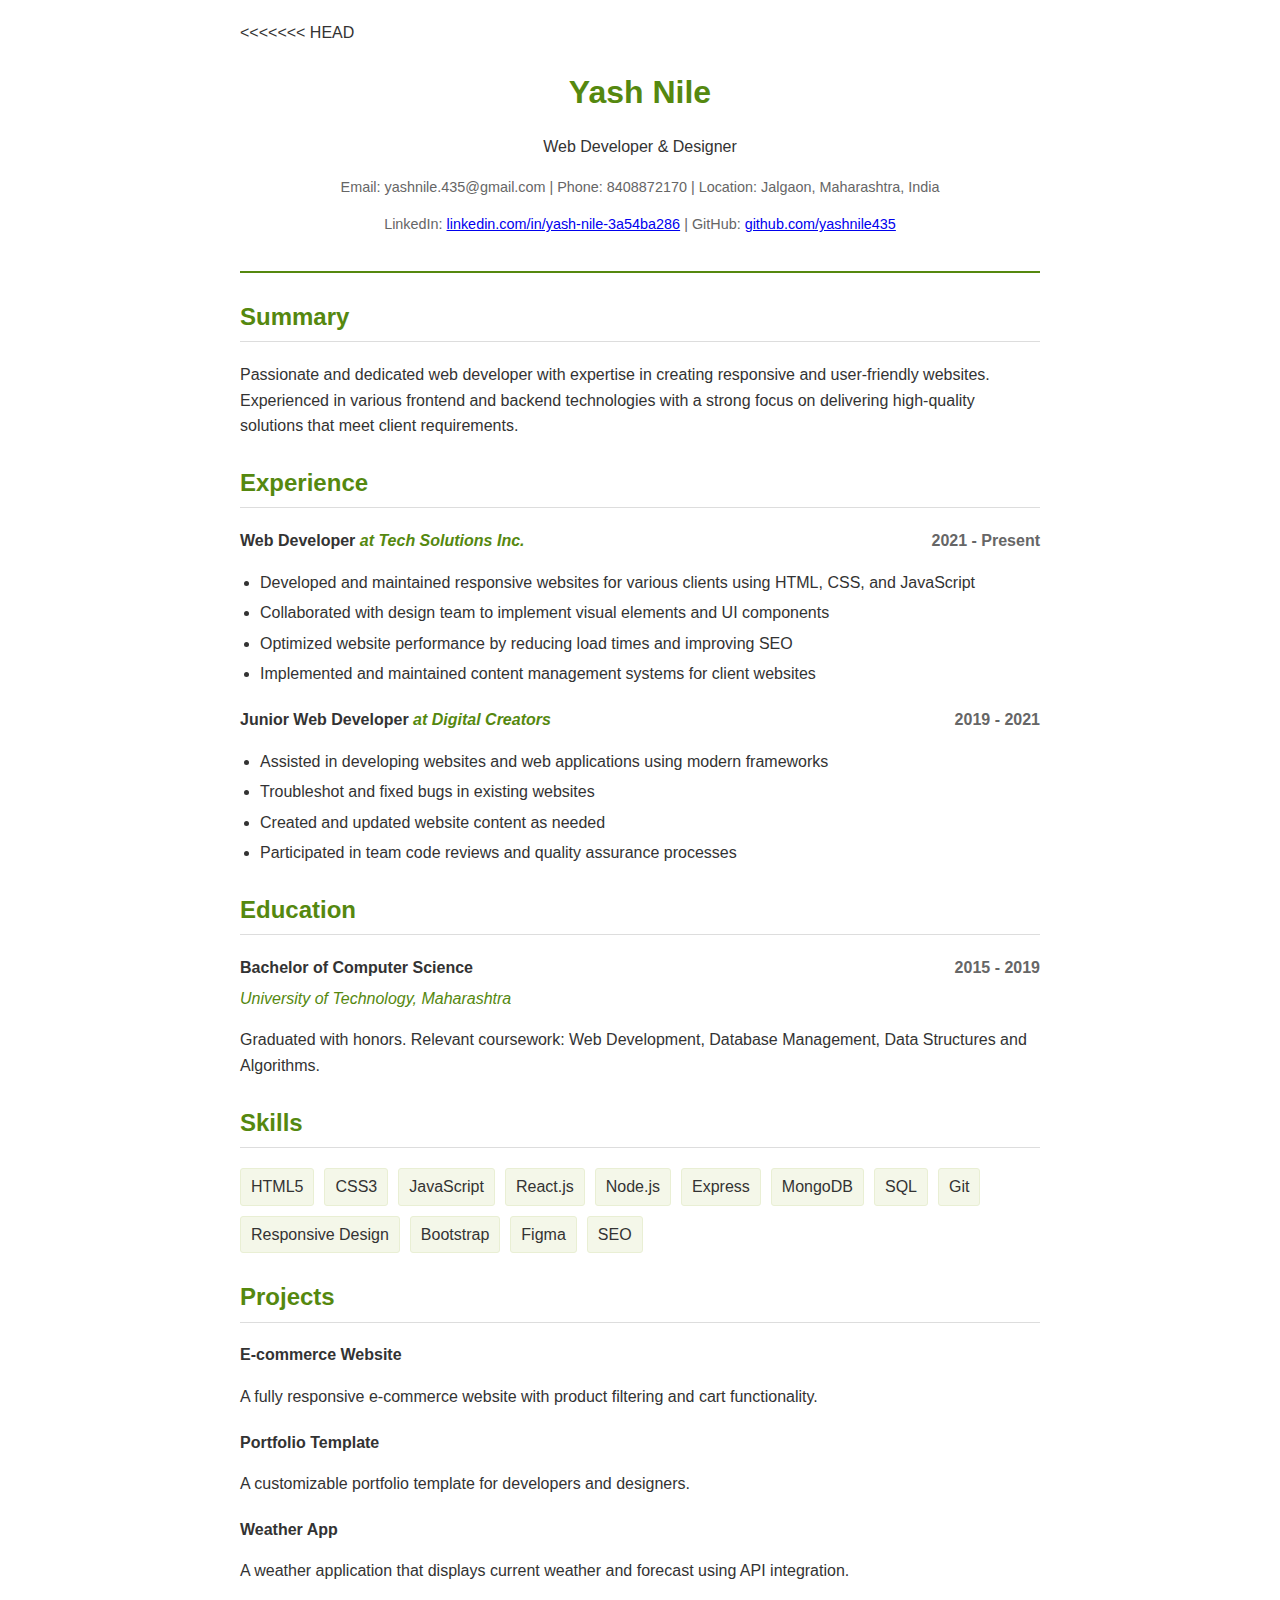
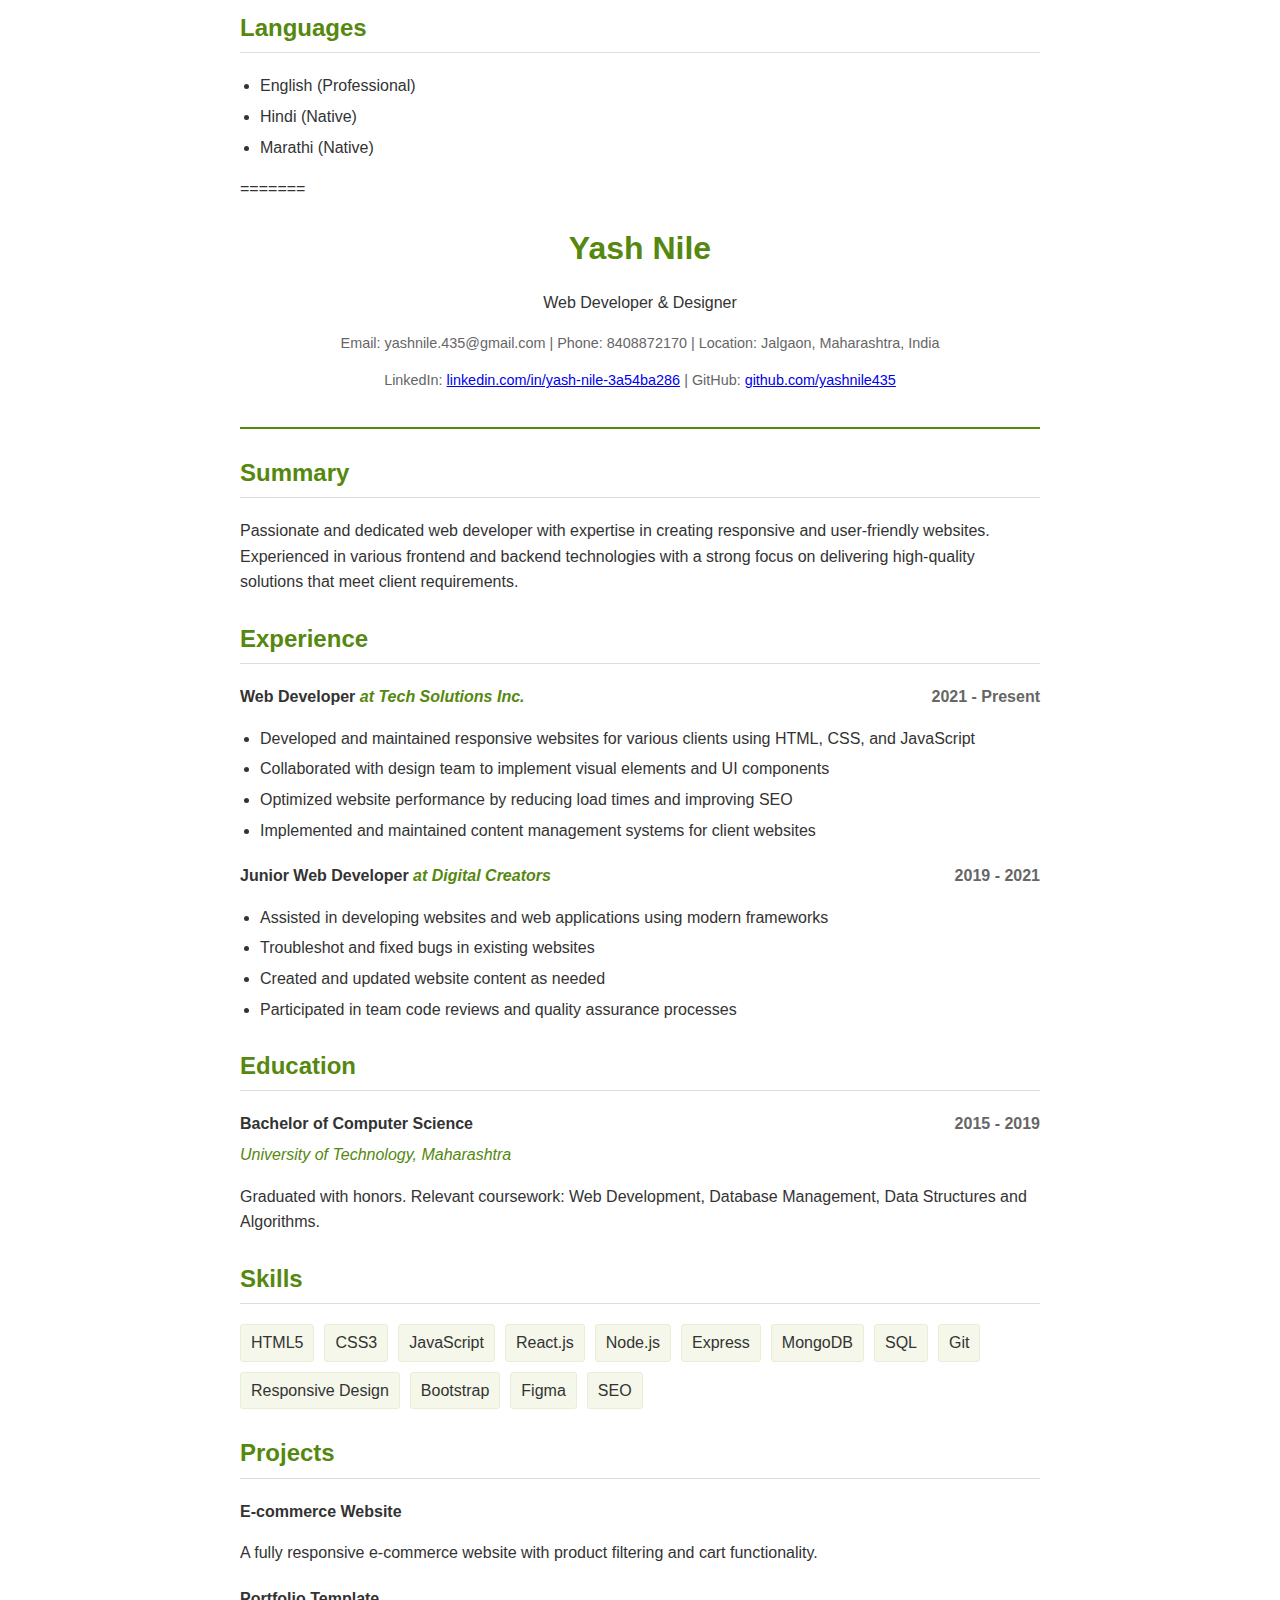
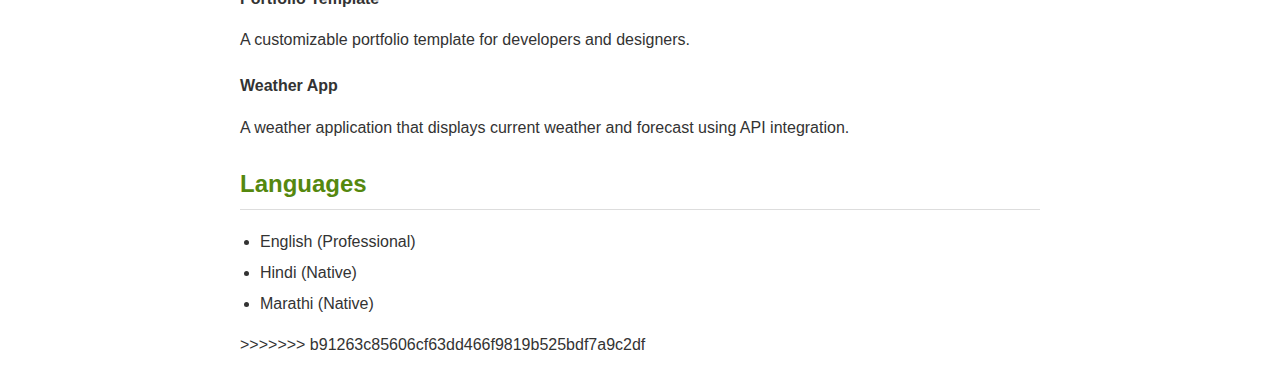
<file: resume.html>
<<<<<<< HEAD
<!DOCTYPE html>
<html lang="en">
  <head>
    <meta charset="UTF-8" />
    <meta name="viewport" content="width=device-width, initial-scale=1.0" />
    <title>Yash Nile - Resume</title>
    <style>
      body {
        font-family: "Arial", sans-serif;
        line-height: 1.6;
        color: #333;
        max-width: 800px;
        margin: 0 auto;
        padding: 20px;
      }
      .header {
        text-align: center;
        border-bottom: 2px solid #55880f;
        padding-bottom: 20px;
        margin-bottom: 20px;
      }
      h1 {
        color: #55880f;
        margin-bottom: 5px;
      }
      .contact-info {
        color: #666;
        font-size: 0.9rem;
      }
      h2 {
        color: #55880f;
        border-bottom: 1px solid #ddd;
        padding-bottom: 5px;
        margin-top: 25px;
      }
      .job {
        margin-bottom: 20px;
      }
      .job-title {
        font-weight: bold;
        margin-bottom: 5px;
      }
      .job-company {
        font-style: italic;
        color: #55880f;
      }
      .job-date {
        float: right;
        color: #666;
      }
      ul {
        padding-left: 20px;
      }
      li {
        margin-bottom: 5px;
      }
      .skills {
        display: flex;
        flex-wrap: wrap;
        gap: 10px;
      }
      .skill {
        background-color: #f4f7e9;
        padding: 5px 10px;
        border-radius: 3px;
        border: 1px solid #e9efd4;
      }
    </style>
  </head>
  <body>
    <div class="header">
      <h1>Yash Nile</h1>
      <p>Web Developer & Designer</p>
      <div class="contact-info">
        <p>
          Email: yashnile.435@gmail.com | Phone: 8408872170 | Location: Jalgaon,
          Maharashtra, India
        </p>
        <p>
          LinkedIn:
          <a href="https://www.linkedin.com/in/yash-nile-3a54ba286"
            >linkedin.com/in/yash-nile-3a54ba286</a
          >
          | GitHub:
          <a href="https://github.com/yashnile435">github.com/yashnile435</a>
        </p>
      </div>
    </div>

    <h2>Summary</h2>
    <p>
      Passionate and dedicated web developer with expertise in creating
      responsive and user-friendly websites. Experienced in various frontend and
      backend technologies with a strong focus on delivering high-quality
      solutions that meet client requirements.
    </p>

    <h2>Experience</h2>
    <div class="job">
      <div class="job-title">
        Web Developer <span class="job-company">at Tech Solutions Inc.</span>
        <span class="job-date">2021 - Present</span>
      </div>
      <ul>
        <li>
          Developed and maintained responsive websites for various clients using
          HTML, CSS, and JavaScript
        </li>
        <li>
          Collaborated with design team to implement visual elements and UI
          components
        </li>
        <li>
          Optimized website performance by reducing load times and improving SEO
        </li>
        <li>
          Implemented and maintained content management systems for client
          websites
        </li>
      </ul>
    </div>
    <div class="job">
      <div class="job-title">
        Junior Web Developer
        <span class="job-company">at Digital Creators</span>
        <span class="job-date">2019 - 2021</span>
      </div>
      <ul>
        <li>
          Assisted in developing websites and web applications using modern
          frameworks
        </li>
        <li>Troubleshot and fixed bugs in existing websites</li>
        <li>Created and updated website content as needed</li>
        <li>
          Participated in team code reviews and quality assurance processes
        </li>
      </ul>
    </div>

    <h2>Education</h2>
    <div class="job">
      <div class="job-title">
        Bachelor of Computer Science <span class="job-date">2015 - 2019</span>
      </div>
      <div class="job-company">University of Technology, Maharashtra</div>
      <p>
        Graduated with honors. Relevant coursework: Web Development, Database
        Management, Data Structures and Algorithms.
      </p>
    </div>

    <h2>Skills</h2>
    <div class="skills">
      <span class="skill">HTML5</span>
      <span class="skill">CSS3</span>
      <span class="skill">JavaScript</span>
      <span class="skill">React.js</span>
      <span class="skill">Node.js</span>
      <span class="skill">Express</span>
      <span class="skill">MongoDB</span>
      <span class="skill">SQL</span>
      <span class="skill">Git</span>
      <span class="skill">Responsive Design</span>
      <span class="skill">Bootstrap</span>
      <span class="skill">Figma</span>
      <span class="skill">SEO</span>
    </div>

    <h2>Projects</h2>
    <div class="job">
      <div class="job-title">E-commerce Website</div>
      <p>
        A fully responsive e-commerce website with product filtering and cart
        functionality.
      </p>
    </div>
    <div class="job">
      <div class="job-title">Portfolio Template</div>
      <p>A customizable portfolio template for developers and designers.</p>
    </div>
    <div class="job">
      <div class="job-title">Weather App</div>
      <p>
        A weather application that displays current weather and forecast using
        API integration.
      </p>
    </div>

    <h2>Languages</h2>
    <ul>
      <li>English (Professional)</li>
      <li>Hindi (Native)</li>
      <li>Marathi (Native)</li>
    </ul>
  </body>
  =======
  <!DOCTYPE html>
  <html lang="en">
    <head>
      <meta charset="UTF-8" />
      <meta name="viewport" content="width=device-width, initial-scale=1.0" />
      <title>Yash Nile - Resume</title>
      <style>
        body {
          font-family: "Arial", sans-serif;
          line-height: 1.6;
          color: #333;
          max-width: 800px;
          margin: 0 auto;
          padding: 20px;
        }
        .header {
          text-align: center;
          border-bottom: 2px solid #55880f;
          padding-bottom: 20px;
          margin-bottom: 20px;
        }
        h1 {
          color: #55880f;
          margin-bottom: 5px;
        }
        .contact-info {
          color: #666;
          font-size: 0.9rem;
        }
        h2 {
          color: #55880f;
          border-bottom: 1px solid #ddd;
          padding-bottom: 5px;
          margin-top: 25px;
        }
        .job {
          margin-bottom: 20px;
        }
        .job-title {
          font-weight: bold;
          margin-bottom: 5px;
        }
        .job-company {
          font-style: italic;
          color: #55880f;
        }
        .job-date {
          float: right;
          color: #666;
        }
        ul {
          padding-left: 20px;
        }
        li {
          margin-bottom: 5px;
        }
        .skills {
          display: flex;
          flex-wrap: wrap;
          gap: 10px;
        }
        .skill {
          background-color: #f4f7e9;
          padding: 5px 10px;
          border-radius: 3px;
          border: 1px solid #e9efd4;
        }
      </style>
    </head>
    <body>
      <div class="header">
        <h1>Yash Nile</h1>
        <p>Web Developer & Designer</p>
        <div class="contact-info">
          <p>
            Email: yashnile.435@gmail.com | Phone: 8408872170 | Location:
            Jalgaon, Maharashtra, India
          </p>
          <p>
            LinkedIn:
            <a href="https://www.linkedin.com/in/yash-nile-3a54ba286"
              >linkedin.com/in/yash-nile-3a54ba286</a
            >
            | GitHub:
            <a href="https://github.com/yashnile435">github.com/yashnile435</a>
          </p>
        </div>
      </div>

      <h2>Summary</h2>
      <p>
        Passionate and dedicated web developer with expertise in creating
        responsive and user-friendly websites. Experienced in various frontend
        and backend technologies with a strong focus on delivering high-quality
        solutions that meet client requirements.
      </p>

      <h2>Experience</h2>
      <div class="job">
        <div class="job-title">
          Web Developer <span class="job-company">at Tech Solutions Inc.</span>
          <span class="job-date">2021 - Present</span>
        </div>
        <ul>
          <li>
            Developed and maintained responsive websites for various clients
            using HTML, CSS, and JavaScript
          </li>
          <li>
            Collaborated with design team to implement visual elements and UI
            components
          </li>
          <li>
            Optimized website performance by reducing load times and improving
            SEO
          </li>
          <li>
            Implemented and maintained content management systems for client
            websites
          </li>
        </ul>
      </div>
      <div class="job">
        <div class="job-title">
          Junior Web Developer
          <span class="job-company">at Digital Creators</span>
          <span class="job-date">2019 - 2021</span>
        </div>
        <ul>
          <li>
            Assisted in developing websites and web applications using modern
            frameworks
          </li>
          <li>Troubleshot and fixed bugs in existing websites</li>
          <li>Created and updated website content as needed</li>
          <li>
            Participated in team code reviews and quality assurance processes
          </li>
        </ul>
      </div>

      <h2>Education</h2>
      <div class="job">
        <div class="job-title">
          Bachelor of Computer Science <span class="job-date">2015 - 2019</span>
        </div>
        <div class="job-company">University of Technology, Maharashtra</div>
        <p>
          Graduated with honors. Relevant coursework: Web Development, Database
          Management, Data Structures and Algorithms.
        </p>
      </div>

      <h2>Skills</h2>
      <div class="skills">
        <span class="skill">HTML5</span>
        <span class="skill">CSS3</span>
        <span class="skill">JavaScript</span>
        <span class="skill">React.js</span>
        <span class="skill">Node.js</span>
        <span class="skill">Express</span>
        <span class="skill">MongoDB</span>
        <span class="skill">SQL</span>
        <span class="skill">Git</span>
        <span class="skill">Responsive Design</span>
        <span class="skill">Bootstrap</span>
        <span class="skill">Figma</span>
        <span class="skill">SEO</span>
      </div>

      <h2>Projects</h2>
      <div class="job">
        <div class="job-title">E-commerce Website</div>
        <p>
          A fully responsive e-commerce website with product filtering and cart
          functionality.
        </p>
      </div>
      <div class="job">
        <div class="job-title">Portfolio Template</div>
        <p>A customizable portfolio template for developers and designers.</p>
      </div>
      <div class="job">
        <div class="job-title">Weather App</div>
        <p>
          A weather application that displays current weather and forecast using
          API integration.
        </p>
      </div>

      <h2>Languages</h2>
      <ul>
        <li>English (Professional)</li>
        <li>Hindi (Native)</li>
        <li>Marathi (Native)</li>
      </ul>
    </body>
    >>>>>>> b91263c85606cf63dd466f9819b525bdf7a9c2df
  </html>
</html>
</file>
